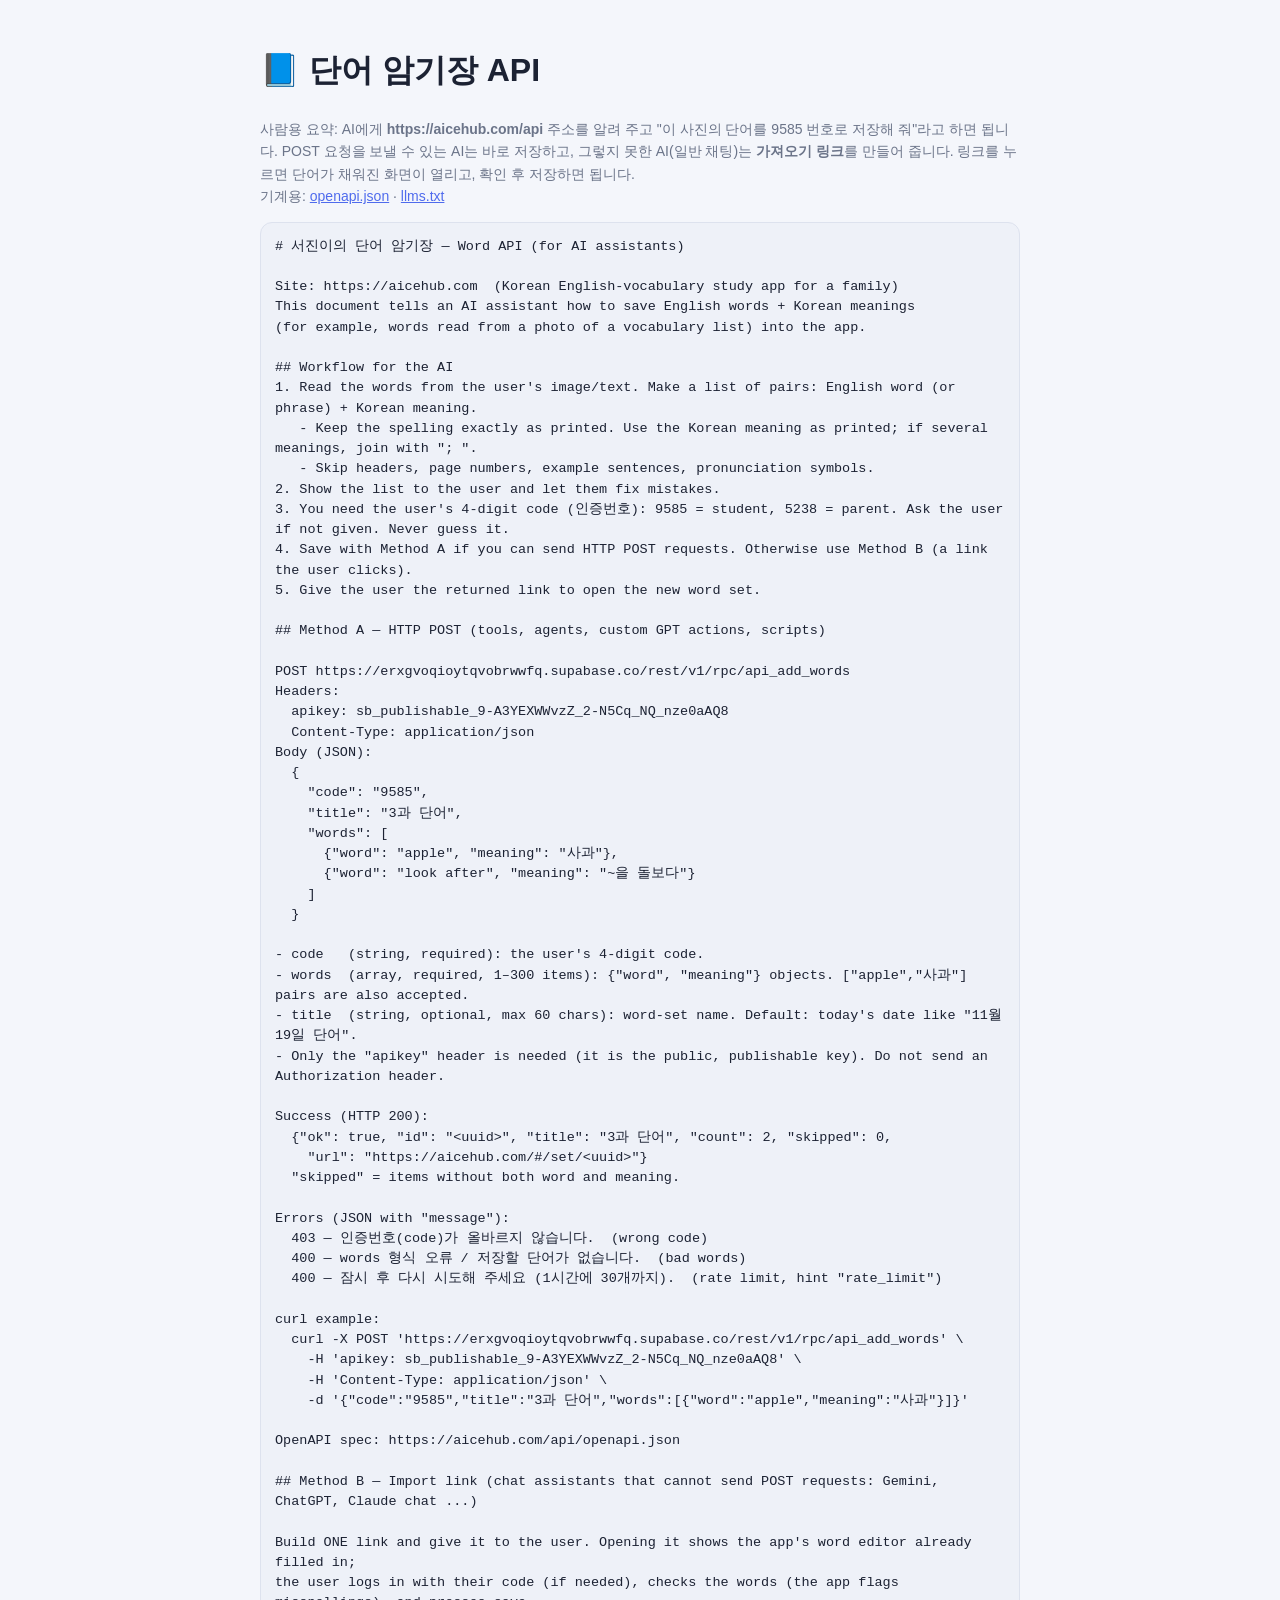
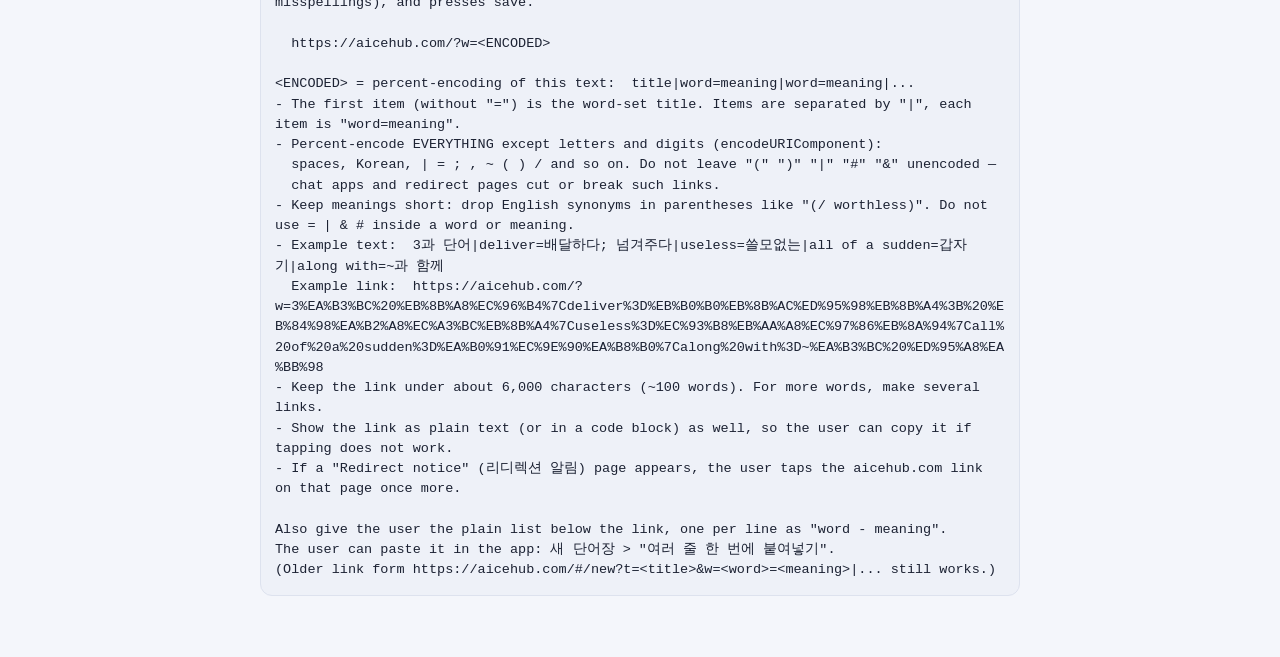
<file: web/api/index.html>
<!doctype html>
<html lang="ko">
<head>
<meta charset="utf-8">
<meta name="viewport" content="width=device-width, initial-scale=1">
<title>단어 암기장 API</title>
<meta name="description" content="AI 도구가 사진에서 읽은 영어 단어와 뜻을 '서진이의 단어 암기장'에 저장하는 방법 (HTTP POST API 또는 가져오기 링크).">
<style>
:root { --bg:#f4f6fb; --fg:#1c2233; --muted:#6b7489; --card:#fff; --line:#dde2ee; --code:#eef1f8; }
@media (prefers-color-scheme: dark) { :root { --bg:#11141c; --fg:#e8ebf3; --muted:#9aa3b8; --card:#1a1f2b; --line:#2c3445; --code:#232a39; } }
body { margin:0; background:var(--bg); color:var(--fg); font:16px/1.6 -apple-system,BlinkMacSystemFont,"Apple SD Gothic Neo","Noto Sans KR",sans-serif; }
main { max-width:760px; margin:0 auto; padding:24px 16px 48px; }
pre { background:var(--code); border:1px solid var(--line); border-radius:12px; padding:14px; overflow-x:auto; white-space:pre-wrap; word-break:break-word; font-size:13.5px; line-height:1.5; }
a { color:#4f6bed; }
.note { color:var(--muted); font-size:14px; }
</style>
</head>
<body>
<main>
<h1>📘 단어 암기장 API</h1>
<p class="note">사람용 요약: AI에게 <b>https://aicehub.com/api</b> 주소를 알려 주고 "이 사진의 단어를 9585 번호로 저장해 줘"라고 하면 됩니다.
POST 요청을 보낼 수 있는 AI는 바로 저장하고, 그렇지 못한 AI(일반 채팅)는 <b>가져오기 링크</b>를 만들어 줍니다. 링크를 누르면 단어가 채워진 화면이 열리고, 확인 후 저장하면 됩니다.<br>
기계용: <a href="openapi.json">openapi.json</a> · <a href="/llms.txt">llms.txt</a></p>
<pre># 서진이의 단어 암기장 — Word API (for AI assistants)

Site: https://aicehub.com  (Korean English-vocabulary study app for a family)
This document tells an AI assistant how to save English words + Korean meanings
(for example, words read from a photo of a vocabulary list) into the app.

## Workflow for the AI
1. Read the words from the user&#x27;s image/text. Make a list of pairs: English word (or phrase) + Korean meaning.
   - Keep the spelling exactly as printed. Use the Korean meaning as printed; if several meanings, join with &quot;; &quot;.
   - Skip headers, page numbers, example sentences, pronunciation symbols.
2. Show the list to the user and let them fix mistakes.
3. You need the user&#x27;s 4-digit code (인증번호): 9585 = student, 5238 = parent. Ask the user if not given. Never guess it.
4. Save with Method A if you can send HTTP POST requests. Otherwise use Method B (a link the user clicks).
5. Give the user the returned link to open the new word set.

## Method A — HTTP POST (tools, agents, custom GPT actions, scripts)

POST https://erxgvoqioytqvobrwwfq.supabase.co/rest/v1/rpc/api_add_words
Headers:
  apikey: sb_publishable_9-A3YEXWWvzZ_2-N5Cq_NQ_nze0aAQ8
  Content-Type: application/json
Body (JSON):
  {
    &quot;code&quot;: &quot;9585&quot;,
    &quot;title&quot;: &quot;3과 단어&quot;,
    &quot;words&quot;: [
      {&quot;word&quot;: &quot;apple&quot;, &quot;meaning&quot;: &quot;사과&quot;},
      {&quot;word&quot;: &quot;look after&quot;, &quot;meaning&quot;: &quot;~을 돌보다&quot;}
    ]
  }

- code   (string, required): the user&#x27;s 4-digit code.
- words  (array, required, 1–300 items): {&quot;word&quot;, &quot;meaning&quot;} objects. [&quot;apple&quot;,&quot;사과&quot;] pairs are also accepted.
- title  (string, optional, max 60 chars): word-set name. Default: today&#x27;s date like &quot;11월 19일 단어&quot;.
- Only the &quot;apikey&quot; header is needed (it is the public, publishable key). Do not send an Authorization header.

Success (HTTP 200):
  {&quot;ok&quot;: true, &quot;id&quot;: &quot;&lt;uuid&gt;&quot;, &quot;title&quot;: &quot;3과 단어&quot;, &quot;count&quot;: 2, &quot;skipped&quot;: 0,
    &quot;url&quot;: &quot;https://aicehub.com/#/set/&lt;uuid&gt;&quot;}
  &quot;skipped&quot; = items without both word and meaning.

Errors (JSON with &quot;message&quot;):
  403 — 인증번호(code)가 올바르지 않습니다.  (wrong code)
  400 — words 형식 오류 / 저장할 단어가 없습니다.  (bad words)
  400 — 잠시 후 다시 시도해 주세요 (1시간에 30개까지).  (rate limit, hint &quot;rate_limit&quot;)

curl example:
  curl -X POST &#x27;https://erxgvoqioytqvobrwwfq.supabase.co/rest/v1/rpc/api_add_words&#x27; \
    -H &#x27;apikey: sb_publishable_9-A3YEXWWvzZ_2-N5Cq_NQ_nze0aAQ8&#x27; \
    -H &#x27;Content-Type: application/json&#x27; \
    -d &#x27;{&quot;code&quot;:&quot;9585&quot;,&quot;title&quot;:&quot;3과 단어&quot;,&quot;words&quot;:[{&quot;word&quot;:&quot;apple&quot;,&quot;meaning&quot;:&quot;사과&quot;}]}&#x27;

OpenAPI spec: https://aicehub.com/api/openapi.json

## Method B — Import link (chat assistants that cannot send POST requests: Gemini, ChatGPT, Claude chat ...)

Build ONE link and give it to the user. Opening it shows the app&#x27;s word editor already filled in;
the user logs in with their code (if needed), checks the words (the app flags misspellings), and presses save.

  https://aicehub.com/?w=&lt;ENCODED&gt;

&lt;ENCODED&gt; = percent-encoding of this text:  title|word=meaning|word=meaning|...
- The first item (without &quot;=&quot;) is the word-set title. Items are separated by &quot;|&quot;, each item is &quot;word=meaning&quot;.
- Percent-encode EVERYTHING except letters and digits (encodeURIComponent):
  spaces, Korean, | = ; , ~ ( ) / and so on. Do not leave &quot;(&quot; &quot;)&quot; &quot;|&quot; &quot;#&quot; &quot;&amp;&quot; unencoded —
  chat apps and redirect pages cut or break such links.
- Keep meanings short: drop English synonyms in parentheses like &quot;(/ worthless)&quot;. Do not use = | &amp; # inside a word or meaning.
- Example text:  3과 단어|deliver=배달하다; 넘겨주다|useless=쓸모없는|all of a sudden=갑자기|along with=~과 함께
  Example link:  https://aicehub.com/?w=3%EA%B3%BC%20%EB%8B%A8%EC%96%B4%7Cdeliver%3D%EB%B0%B0%EB%8B%AC%ED%95%98%EB%8B%A4%3B%20%EB%84%98%EA%B2%A8%EC%A3%BC%EB%8B%A4%7Cuseless%3D%EC%93%B8%EB%AA%A8%EC%97%86%EB%8A%94%7Call%20of%20a%20sudden%3D%EA%B0%91%EC%9E%90%EA%B8%B0%7Calong%20with%3D~%EA%B3%BC%20%ED%95%A8%EA%BB%98
- Keep the link under about 6,000 characters (~100 words). For more words, make several links.
- Show the link as plain text (or in a code block) as well, so the user can copy it if tapping does not work.
- If a &quot;Redirect notice&quot; (리디렉션 알림) page appears, the user taps the aicehub.com link on that page once more.

Also give the user the plain list below the link, one per line as &quot;word - meaning&quot;.
The user can paste it in the app: 새 단어장 &gt; &quot;여러 줄 한 번에 붙여넣기&quot;.
(Older link form https://aicehub.com/#/new?t=&lt;title&gt;&amp;w=&lt;word&gt;=&lt;meaning&gt;|... still works.)
</pre>
</main>
</body>
</html>
</file>
